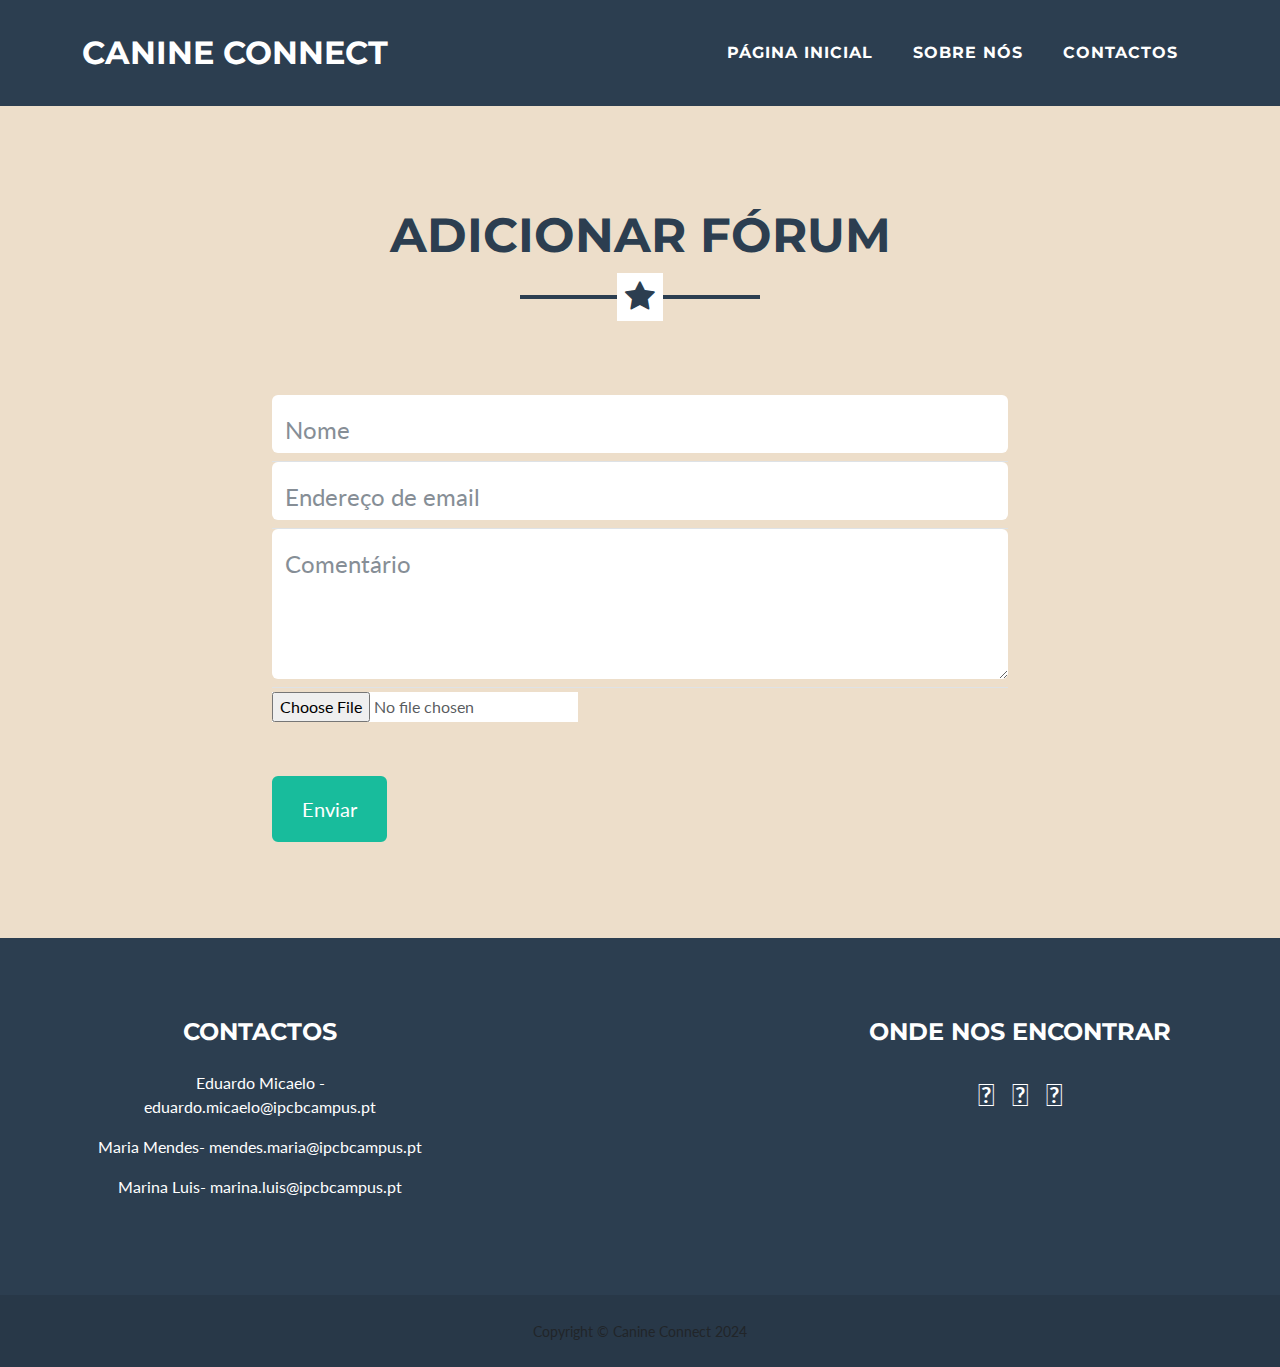
<file: index-1.html>
<!DOCTYPE html>
<html data-bs-theme="light" lang="en">

<head>
    <meta charset="utf-8">
    <meta name="viewport" content="width=device-width, initial-scale=1.0, shrink-to-fit=no">
    <title>Home - Canine Connect</title>
    <link rel="stylesheet" href="assets/bootstrap/css/bootstrap.min.css">
    <link rel="stylesheet" href="https://fonts.googleapis.com/css?family=Montserrat:400,700&amp;display=swap">
    <link rel="stylesheet" href="https://fonts.googleapis.com/css?family=Lato:400,700,400italic,700italic&amp;display=swap">
    <link rel="stylesheet" href="assets/fonts/font-awesome.min.css">
    <link rel="stylesheet" href="assets/css/bs-theme-overrides.css">
    <link rel="stylesheet" href="assets/css/untitled.css">
</head>

<body id="page-top" data-bs-spy="scroll" data-bs-target="#mainNav" data-bs-offset="72">
    <nav class="navbar navbar-expand-lg fixed-top bg-secondary text-uppercase navbar-light" id="mainNav">
        <div class="container"><a class="navbar-brand" href="index.html">Canine Connect</a><button data-bs-toggle="collapse" data-bs-target="#navbarResponsive" class="navbar-toggler text-white bg-primary navbar-toggler-right text-uppercase rounded" aria-controls="navbarResponsive" aria-expanded="false" aria-label="Toggle navigation"><i class="fa fa-bars"></i></button>
            <div class="collapse navbar-collapse" id="navbarResponsive">
                <ul class="navbar-nav ms-auto">
                    <li class="nav-item mx-0 mx-lg-1"><a class="nav-link py-3 px-0 px-lg-3 rounded" href="index.html">Página Inicial</a></li>
                    <li class="nav-item mx-0 mx-lg-1"><a class="nav-link py-3 px-0 px-lg-3 rounded" href="http://trabalhinodecloudfixe.norwayeast.cloudapp.azure.com/">Sobre nós</a></li>
                    <li class="nav-item mx-0 mx-lg-1"><a class="nav-link py-3 px-0 px-lg-3 rounded" href="index.html">Contactos</a></li>
                </ul>
            </div>
        </div>
    </nav>
    <header class="text-center text-white bg-primary masthead" style="background: linear-gradient(var(--bs-focus-ring-color), var(--bs-focus-ring-color) 100%), var(--bs-focus-ring-color);margin-bottom: -179px;"></header>
    <section id="contact" style="background: linear-gradient(var(--bs-focus-ring-color), var(--bs-focus-ring-color));">
        <div class="container">
            <h2 class="text-uppercase text-center text-secondary mb-0">Adicionar fórum</h2>
            <hr class="star-dark mb-5">
            <div class="row">
                <div class="col-lg-8 mx-auto">
                    <form id="contactForm" name="sentMessage">
                        <div class="control-group">
                            <div class="mb-0 form-floating controls pb-2"><input class="form-control" type="text" id="name" required="" placeholder="Name"><label class="form-label">Nome</label><small class="form-text text-danger help-block"></small></div>
                        </div>
                        <div class="control-group">
                            <div class="mb-0 form-floating controls pb-2"><input class="form-control" type="email" id="email" required="" placeholder="Email Address"><label class="form-label">Endereço de email</label><small class="form-text text-danger help-block"></small></div>
                        </div>
                        <div class="control-group">
                            <div class="mb-0 form-floating controls pb-2"><textarea class="form-control" id="message" required="" placeholder="Message" style="height: 150px;"></textarea><label class="form-label">Comentário</label><small class="form-text text-danger help-block"></small></div>
                        </div>
                        <div class="control-group">
                            <div class="mb-5 form-text help-block"><label class="">
                                <span class="btn-file">Browse</span> 
                                <input type="file" value="teste">
                              </label></div>
                        </div>
                        <div id="success"></div>
                        <div><button class="btn btn-primary btn-xl" id="sendMessageButton" type="submit">Enviar</button></div>
                    </form>
                </div>
            </div>
        </div>
    </section>
   <footer class="text-center footer">
        <div class="container">
            <div class="row">
                <div class="col-md-4 mb-5 mb-lg-0">
                    <h4 class="text-uppercase mb-4">Contactos</h4>
                    <p>Eduardo Micaelo - eduardo.micaelo@ipcbcampus.pt</p>
                    <p>Maria Mendes- mendes.maria@ipcbcampus.pt</p>
                    <p>Marina Luis- marina.luis@ipcbcampus.pt</p>
                </div>
                <div class="col-md-4 mb-5 mb-lg-0"></div>
                <div class="col-md-4">
                    <h4 class="text-uppercase mb-4">Onde nos encontrar</h4>
                    <p class="lead mb-0"></p><i class="fab fa-instagram" style="font-size: 31px;margin-right: 18px;"></i><i class="fab fa-facebook" style="font-size: 31px;margin-right: 18px;"></i><i class="fab fa-linkedin" style="font-size: 31px;"></i>
                </div>
            </div>
        </div>
    </footer>
    <div class="text-center text-white copyright py-4">
        <div class="container"><small>Copyright ©&nbsp;Canine Connect 2024</small></div>
    </div>
    <div class="d-lg-none scroll-to-top position-fixed rounded"><a class="text-center d-block rounded text-white" href="#page-top"><i class="fa fa-chevron-up"></i></a></div>
    <div class="modal text-center" role="dialog" tabindex="-1" id="portfolio-modal-1">
        <div class="modal-dialog modal-lg" role="document">
            <div class="modal-content">
                <div class="modal-header"><button class="btn-close" type="button" aria-label="Close" data-bs-dismiss="modal"></button></div>
                <div class="modal-body">
                    <div class="container text-center">
                        <div class="row">
                            <div class="col-lg-8 mx-auto">
                                <h2 class="text-uppercase text-secondary mb-0">Project Name</h2>
                                <hr class="star-dark mb-5"><img class="img-fluid mb-5" src="assets/img/portfolio/cabin.png">
                                <p class="mb-5">Lorem ipsum dolor sit amet, consectetur adipisicing elit. Mollitia neque assumenda ipsam nihil, molestias magnam, recusandae quos quis inventore quisquam velit asperiores, vitae? Reprehenderit soluta, eos quod consequuntur itaque. Nam.</p>
                            </div>
                        </div>
                    </div>
                </div>
                <div class="modal-footer pb-5"><a class="btn btn-primary btn-lg mx-auto rounded-pill portfolio-modal-dismiss" role="button" data-bs-dismiss="modal"><i class="fa fa-close"></i>&nbsp;Close Project</a></div>
            </div>
        </div>
    </div>
    <div class="modal text-center" role="dialog" tabindex="-1" id="portfolio-modal-2">
        <div class="modal-dialog modal-lg" role="document">
            <div class="modal-content">
                <div class="modal-header"><button class="btn-close" type="button" aria-label="Close" data-bs-dismiss="modal"></button></div>
                <div class="modal-body">
                    <div class="container text-center">
                        <div class="row">
                            <div class="col-lg-8 mx-auto">
                                <h2 class="text-uppercase text-secondary mb-0">Project Name</h2>
                                <hr class="star-dark mb-5"><img class="img-fluid mb-5" src="assets/img/portfolio/cake.png">
                                <p class="mb-5">Lorem ipsum dolor sit amet, consectetur adipisicing elit. Mollitia neque assumenda ipsam nihil, molestias magnam, recusandae quos quis inventore quisquam velit asperiores, vitae? Reprehenderit soluta, eos quod consequuntur itaque. Nam.</p>
                            </div>
                        </div>
                    </div>
                </div>
                <div class="modal-footer pb-5"><a class="btn btn-primary btn-lg mx-auto rounded-pill portfolio-modal-dismiss" role="button" data-bs-dismiss="modal"><i class="fa fa-close"></i>&nbsp;Close Project</a></div>
            </div>
        </div>
    </div>
    <div class="modal text-center" role="dialog" tabindex="-1" id="portfolio-modal-3">
        <div class="modal-dialog modal-lg" role="document">
            <div class="modal-content">
                <div class="modal-header"><button class="btn-close" type="button" aria-label="Close" data-bs-dismiss="modal"></button></div>
                <div class="modal-body">
                    <div class="container text-center">
                        <div class="row">
                            <div class="col-lg-8 mx-auto">
                                <h2 class="text-uppercase text-secondary mb-0">Project Name</h2>
                                <hr class="star-dark mb-5"><img class="img-fluid mb-5" src="assets/img/portfolio/circus.png">
                                <p class="mb-5">Lorem ipsum dolor sit amet, consectetur adipisicing elit. Mollitia neque assumenda ipsam nihil, molestias magnam, recusandae quos quis inventore quisquam velit asperiores, vitae? Reprehenderit soluta, eos quod consequuntur itaque. Nam.</p>
                            </div>
                        </div>
                    </div>
                </div>
                <div class="modal-footer pb-5"><a class="btn btn-primary btn-lg mx-auto rounded-pill portfolio-modal-dismiss" role="button" data-bs-dismiss="modal"><i class="fa fa-close"></i>&nbsp;Close Project</a></div>
            </div>
        </div>
    </div>
    <div class="modal text-center" role="dialog" tabindex="-1" id="portfolio-modal-4">
        <div class="modal-dialog modal-lg" role="document">
            <div class="modal-content">
                <div class="modal-header"><button class="btn-close" type="button" aria-label="Close" data-bs-dismiss="modal"></button></div>
                <div class="modal-body">
                    <div class="container text-center">
                        <div class="row">
                            <div class="col-lg-8 mx-auto">
                                <h2 class="text-uppercase text-secondary mb-0">Project Name</h2>
                                <hr class="star-dark mb-5"><img class="img-fluid mb-5" src="assets/img/portfolio/game.png">
                                <p class="mb-5">Lorem ipsum dolor sit amet, consectetur adipisicing elit. Mollitia neque assumenda ipsam nihil, molestias magnam, recusandae quos quis inventore quisquam velit asperiores, vitae? Reprehenderit soluta, eos quod consequuntur itaque. Nam.</p>
                            </div>
                        </div>
                    </div>
                </div>
                <div class="modal-footer pb-5"><a class="btn btn-primary btn-lg mx-auto rounded-pill portfolio-modal-dismiss" role="button" data-bs-dismiss="modal"><i class="fa fa-close"></i>&nbsp;Close Project</a></div>
            </div>
        </div>
    </div>
    <div class="modal text-center" role="dialog" tabindex="-1" id="portfolio-modal-5">
        <div class="modal-dialog modal-lg" role="document">
            <div class="modal-content">
                <div class="modal-header"><button class="btn-close" type="button" aria-label="Close" data-bs-dismiss="modal"></button></div>
                <div class="modal-body">
                    <div class="container text-center">
                        <div class="row">
                            <div class="col-lg-8 mx-auto">
                                <h2 class="text-uppercase text-secondary mb-0">Project Name</h2>
                                <hr class="star-dark mb-5"><img class="img-fluid mb-5" src="assets/img/portfolio/safe.png">
                                <p class="mb-5">Lorem ipsum dolor sit amet, consectetur adipisicing elit. Mollitia neque assumenda ipsam nihil, molestias magnam, recusandae quos quis inventore quisquam velit asperiores, vitae? Reprehenderit soluta, eos quod consequuntur itaque. Nam.</p>
                            </div>
                        </div>
                    </div>
                </div>
                <div class="modal-footer pb-5"><a class="btn btn-primary btn-lg mx-auto rounded-pill portfolio-modal-dismiss" role="button" data-bs-dismiss="modal"><i class="fa fa-close"></i>&nbsp;Close Project</a></div>
            </div>
        </div>
    </div>
    <div class="modal text-center" role="dialog" tabindex="-1" id="portfolio-modal-6">
        <div class="modal-dialog modal-lg" role="document">
            <div class="modal-content">
                <div class="modal-header"><button class="btn-close" type="button" aria-label="Close" data-bs-dismiss="modal"></button></div>
                <div class="modal-body">
                    <div class="container text-center">
                        <div class="row">
                            <div class="col-lg-8 mx-auto">
                                <h2 class="text-uppercase text-secondary mb-0">Project Name</h2>
                                <hr class="star-dark mb-5"><img class="img-fluid mb-5" src="assets/img/portfolio/submarine.png">
                                <p class="mb-5">Lorem ipsum dolor sit amet, consectetur adipisicing elit. Mollitia neque assumenda ipsam nihil, molestias magnam, recusandae quos quis inventore quisquam velit asperiores, vitae? Reprehenderit soluta, eos quod consequuntur itaque. Nam.</p>
                            </div>
                        </div>
                    </div>
                </div>
                <div class="modal-footer pb-5"><a class="btn btn-primary btn-lg mx-auto rounded-pill portfolio-modal-dismiss" role="button" data-bs-dismiss="modal"><i class="fa fa-close"></i>&nbsp;Close Project</a></div>
            </div>
        </div>
    </div>
    <script src="assets/bootstrap/js/bootstrap.min.js"></script>
    <script src="assets/js/freelancer.js"></script>
</body>

</html>
</file>
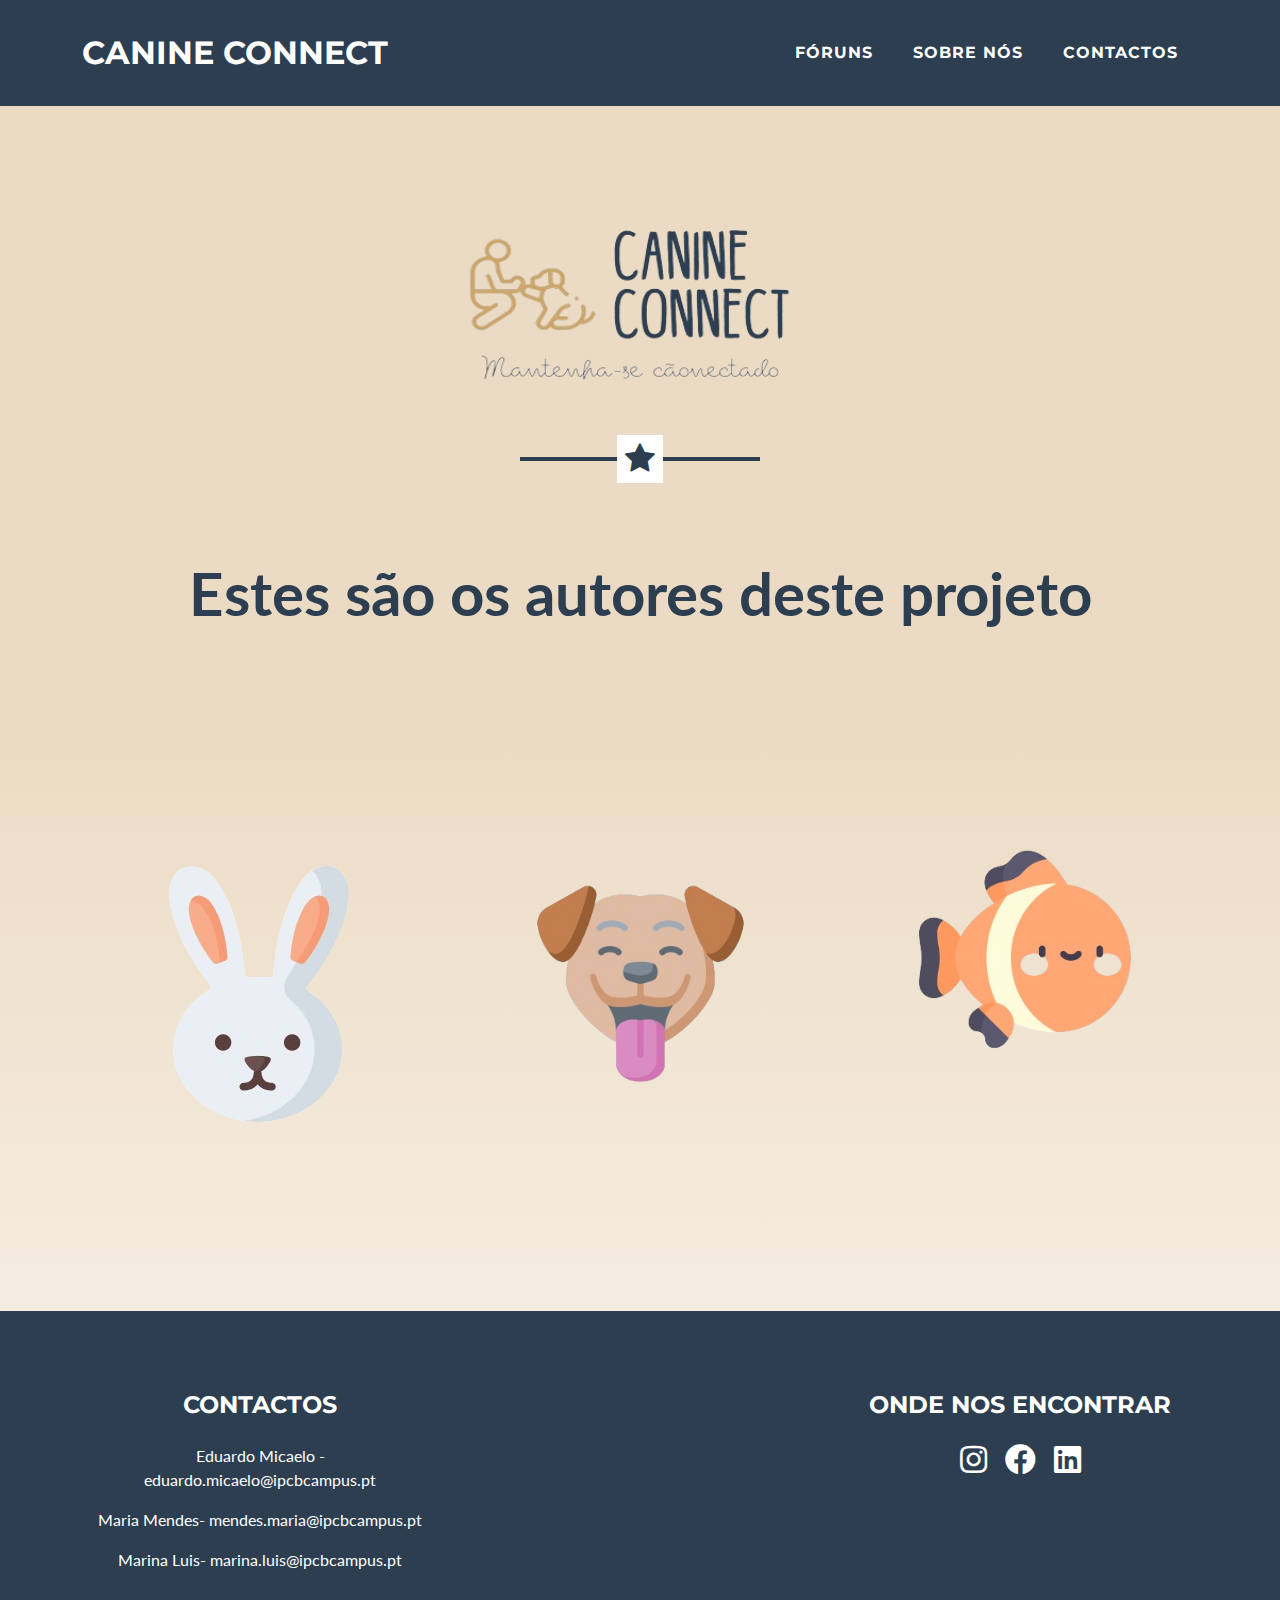
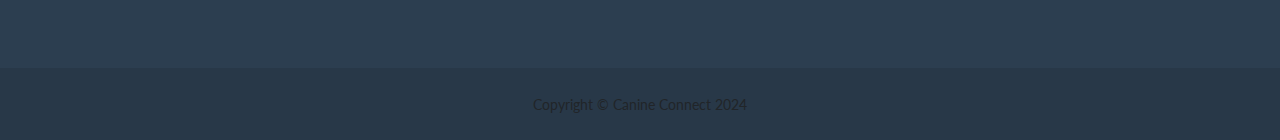
<file: index2.html>
<!DOCTYPE html>
<html data-bs-theme="light" lang="en" style="background: var(--bs-emphasis-color);">

<head>
    <meta charset="utf-8">
    <meta name="viewport" content="width=device-width, initial-scale=1.0, shrink-to-fit=no">
    <title>Home - Canine Connect</title>
    <link rel="stylesheet" href="assets/bootstrap/css/bootstrap.min.css">
    <link rel="stylesheet" href="https://fonts.googleapis.com/css?family=Montserrat:400,700&amp;display=swap">
    <link rel="stylesheet" href="https://fonts.googleapis.com/css?family=Lato:400,700,400italic,700italic&amp;display=swap">
    <link rel="stylesheet" href="assets/fonts/fontawesome-all.min.css">
    <link rel="stylesheet" href="assets/fonts/font-awesome.min.css">
    <link rel="stylesheet" href="assets/fonts/fontawesome5-overrides.min.css">
    <link rel="stylesheet" href="assets/css/bs-theme-overrides.css">
    <link rel="stylesheet" href="assets/css/untitled.css">
</head>

<body id="page-top" data-bs-spy="scroll" data-bs-target="#mainNav" data-bs-offset="72">
    <nav class="navbar navbar-expand-lg fixed-top bg-secondary text-uppercase navbar-light" id="mainNav" style="background: rgb(18,114,211);">
        <div class="container"><a class="navbar-brand" href="index.html">Canine Connect</a><button data-bs-toggle="collapse" data-bs-target="#navbarResponsive" class="navbar-toggler text-white bg-primary navbar-toggler-right text-uppercase rounded" aria-controls="navbarResponsive" aria-expanded="false" aria-label="Toggle navigation"><i class="fa fa-bars"></i></button>
            <div class="collapse navbar-collapse" id="navbarResponsive">
                <ul class="navbar-nav ms-auto">
                    <li class="nav-item mx-0 mx-lg-1" style="color: #cda66b;"><a class="nav-link py-3 px-0 px-lg-3 rounded" href="index-1.html">Fóruns</a></li>
                    <li class="nav-item mx-0 mx-lg-1"><a class="nav-link py-3 px-0 px-lg-3 rounded" href="http://trabalhinodecloudfixe.norwayeast.cloudapp.azure.com/">Sobre nós</a></li>
                    <li class="nav-item mx-0 mx-lg-1"><a class="nav-link py-3 px-0 px-lg-3 rounded" href="index.html">Contactos</a></li>
                </ul>
            </div>
        </div>
    </nav>
    <header class="text-center text-white bg-primary masthead" style="background: linear-gradient(var(--bs-primary-border-subtle) 10%, var(--bs-primary-border-subtle) 100%);"><img src="assets/img/Captura_de_ecrã_2024-04-03_165520-removebg-preview.png" width="482" height="237" style="margin: -11px;padding: -10px;">
        <div class="container">
            <hr class="star-dark mb-5">
            <h2 class="font-weight-light mb-0" style="height: -0.4062px;font-size: 60px;color: #2c3e50;">Estes são os autores deste projeto</h2>
        </div>
    </header>
    <section id="portfolio" class="portfolio" style="background: linear-gradient(var(--bs-primary-border-subtle) 0%, var(--bs-primary-bg-subtle)), var(--bs-primary);border-color: var(--bs-primary-text-emphasis);">
        <div class="container">
            <div class="row">
                <div class="col-md-6 col-lg-4"><a class="d-block mx-auto portfolio-item" href="#portfolio-modal-1" data-bs-toggle="modal">
                        <div class="d-flex portfolio-item-caption position-absolute h-100 w-100">
                            <div class="text-center text-white my-auto portfolio-item-caption-content w-100"><i class="fa fa-search-plus fa-3x" style="color: var(--bs-focus-ring-color);"></i></div>
                        </div><img class="img-fluid" src="assets/img/portfolio/cabin.png">
                    </a></div>
                <div class="col-md-6 col-lg-4"><a class="d-block mx-auto portfolio-item" href="#portfolio-modal-2" data-bs-toggle="modal">
                        <div class="d-flex portfolio-item-caption position-absolute h-100 w-100" style="color: var(--bs-primary);">
                            <div class="text-center text-white my-auto portfolio-item-caption-content w-100"><i class="fa fa-search-plus fa-3x" style="color: var(--bs-focus-ring-color);"></i></div>
                        </div><img class="img-fluid" src="assets/img/portfolio/cake.png">
                    </a></div>
                <div class="col-md-6 col-lg-4"><a class="d-block mx-auto portfolio-item" href="#portfolio-modal-3" data-bs-toggle="modal">
                        <div class="d-flex portfolio-item-caption position-absolute h-100 w-100" style="color: #eddeca;">
                            <div class="text-center text-white my-auto portfolio-item-caption-content w-100"><i class="fa fa-search-plus fa-3x" style="color: var(--bs-focus-ring-color);"></i></div>
                        </div><img class="img-fluid" src="assets/img/portfolio/circus.png">
                    </a></div>
            </div>
        </div>
    </section>
    <footer class="text-center footer">
        <div class="container">
            <div class="row">
                <div class="col-md-4 mb-5 mb-lg-0">
                    <h4 class="text-uppercase mb-4">Contactos</h4>
                    <p>Eduardo Micaelo - eduardo.micaelo@ipcbcampus.pt</p>
                    <p>Maria Mendes- mendes.maria@ipcbcampus.pt</p>
                    <p>Marina Luis- marina.luis@ipcbcampus.pt</p>
                </div>
                <div class="col-md-4 mb-5 mb-lg-0"></div>
                <div class="col-md-4">
                    <h4 class="text-uppercase mb-4">Onde nos encontrar</h4>
                    <p class="lead mb-0"></p><i class="fab fa-instagram" style="font-size: 31px;margin-right: 18px;"></i><i class="fab fa-facebook" style="font-size: 31px;margin-right: 18px;"></i><i class="fab fa-linkedin" style="font-size: 31px;"></i>
                </div>
            </div>
        </div>
    </footer>
    <div class="text-center text-white copyright py-4">
        <div class="container"><small>Copyright ©&nbsp;Canine Connect 2024</small></div>
    </div>
    <div class="d-lg-none scroll-to-top position-fixed rounded"><a class="text-center d-block rounded text-white" href="#page-top"><i class="fa fa-chevron-up"></i></a></div>
    <div class="modal text-center" role="dialog" tabindex="-1" id="portfolio-modal-1">
        <div class="modal-dialog modal-lg" role="document">
            <div class="modal-content">
                <div class="modal-header"><button class="btn-close" type="button" aria-label="Close" data-bs-dismiss="modal"></button></div>
                <div class="modal-body">
                    <div class="container text-center">
                        <div class="row">
                            <div class="col-lg-8 mx-auto">
                                <h2 class="text-uppercase text-secondary mb-0">Eduardo Micaelo</h2>
                                <hr class="star-dark mb-5"><img class="img-fluid mb-5" src="assets/img/portfolio/cabin.png">
                                <p class="mb-5">Os coelhos são mamíferos herbívoros da ordem Lagomorpha. Eles são reconhecidos pelas suas orelhas longas e a sua tendência a reproduzir-se rapidamente. Os coelhos são animais sociais e podem ser animais de estimação devido à sua natureza dócil e ao fato de serem relativamente fáceis de cuidar. Eles necessitam de uma dieta rica em fibras e de espaço para se exercitarem.</p>
                            </div>
                        </div>
                    </div>
                </div>
                <div class="modal-footer pb-5"><a class="btn btn-primary btn-lg mx-auto rounded-pill portfolio-modal-dismiss" role="button" data-bs-dismiss="modal"><i class="fa fa-close"></i>&nbsp;Close Project</a></div>
            </div>
        </div>
    </div>
    <div class="modal text-center" role="dialog" tabindex="-1" id="portfolio-modal-2">
        <div class="modal-dialog modal-lg" role="document">
            <div class="modal-content">
                <div class="modal-header"><button class="btn-close" type="button" aria-label="Close" data-bs-dismiss="modal"></button></div>
                <div class="modal-body">
                    <div class="container text-center">
                        <div class="row">
                            <div class="col-lg-8 mx-auto">
                                <h2 class="text-uppercase text-secondary mb-0">Maria Mendes</h2>
                                <hr class="star-dark mb-5"><img class="img-fluid mb-5" src="assets/img/portfolio/cake.png">
                                <p class="mb-5">Os cães são mamíferos domesticados pertencentes à família Canidae. São conhecidos pela sua lealdade e versatilidade como companheiros de humanos. Existem diversas raças de cães, variando em tamanho, pelagem, temperamento e habilidades. Os cães são reconhecidos pela sua inteligência e capacidade de aprender, sendo frequentemente treinados para diversas tarefas, como guarda, pastoreio, resgate e companhia.</p>
                            </div>
                        </div>
                    </div>
                </div>
                <div class="modal-footer pb-5"><a class="btn btn-primary btn-lg mx-auto rounded-pill portfolio-modal-dismiss" role="button" data-bs-dismiss="modal"><i class="fa fa-close"></i>&nbsp;Close Project</a></div>
            </div>
        </div>
    </div>
    <div class="modal text-center" role="dialog" tabindex="-1" id="portfolio-modal-3">
        <div class="modal-dialog modal-lg" role="document">
            <div class="modal-content">
                <div class="modal-header"><button class="btn-close" type="button" aria-label="Close" data-bs-dismiss="modal"></button></div>
                <div class="modal-body">
                    <div class="container text-center">
                        <div class="row">
                            <div class="col-lg-8 mx-auto">
                                <h2 class="text-uppercase text-secondary mb-0">Marina Luis</h2>
                                <hr class="star-dark mb-5"><img class="img-fluid mb-5" src="assets/img/portfolio/circus.png">
                                <p class="mb-5">Os peixes são animais aquáticos vertebrados que respiram por brânquias e se movem com barbatanas. Existem milhares de espécies de peixes, que habitam uma ampla variedade de ambientes aquáticos, desde oceanos até rios e lagos. Alguns peixes são criados como animais de estimação em aquários de água doce ou salgada, proporcionando aos seus donos a oportunidade de observar a vida aquática de perto.</p>
                            </div>
                        </div>
                    </div>
                </div>
                <div class="modal-footer pb-5"><a class="btn btn-primary btn-lg mx-auto rounded-pill portfolio-modal-dismiss" role="button" data-bs-dismiss="modal"><i class="fa fa-close"></i>&nbsp;Close Project</a></div>
            </div>
        </div>
    </div>
    <script src="assets/bootstrap/js/bootstrap.min.js"></script>
    <script src="assets/js/freelancer.js"></script>
</body>

</html>
</file>
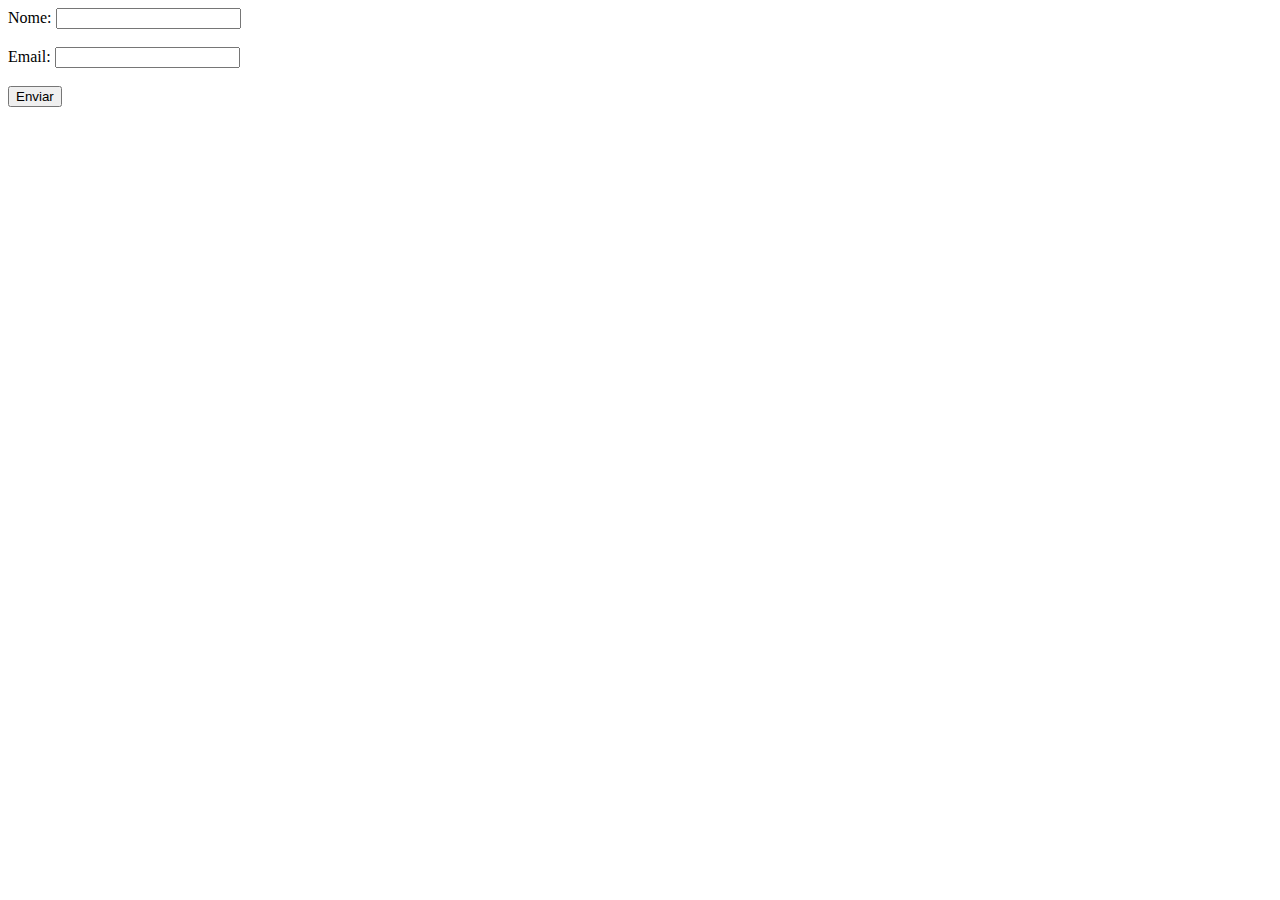
<file: teste.html>
<!DOCTYPE html>
<html lang="en">
<head>
    <meta charset="UTF-8">
    <meta name="viewport" content="width=device-width, initial-scale=1.0">
    <title>Formulário para JSON</title>
</head>
<body>
    <form id="meuFormulario">
        <label for="nome">Nome:</label>
        <input type="text" id="nome" name="nome"><br><br>
        <label for="email">Email:</label>
        <input type="email" id="email" name="email"><br><br>
        <input type="submit" value="Enviar">
    </form>

    <script>
        document.getElementById('meuFormulario').addEventListener('submit', async function(event) {
            event.preventDefault(); // Evita o envio padrão do formulário

            // Captura os dados do formulário
            const formData = new FormData(event.target);
            const data = Object.fromEntries(formData.entries());

            // Envia os dados para a Azure Function
            try {
                const response = await fetch('https://functionappfixedecloud123.azurewebsites.net', {
                    method: 'POST',
                    headers: {
                        'Content-Type': 'application/json'
                    },
                    body: JSON.stringify(data)
                });

                if (response.ok) {
                    alert('Dados enviados com sucesso!');
                } else {
                    alert('Erro ao enviar dados.');
                }
            } catch (error) {
                alert('Erro ao enviar dados: ' + error.message);
            }
        });
    </script>
</body>
</html>
</file>
<file: assets/css/bs-theme-overrides.css>
:root, [data-bs-theme=light] {
  --bs-primary: #cda66b;
  --bs-primary-rgb: 205,166,107;
  --bs-primary-text-emphasis: #52422B;
  --bs-primary-bg-subtle: #F5EDE1;
  --bs-primary-border-subtle: #EBDBC4;
  --bs-link-color: #cda66b;
  --bs-link-color-rgb: 205,166,107;
  --bs-link-hover-color: #cda66b;
  --bs-link-hover-color-rgb: 205,166,107;
  --bs-focus-ring-color: rgb(237,222,202);
}

.btn-primary {
  --bs-btn-color: #000000;
  --bs-btn-bg: #cda66b;
  --bs-btn-border-color: #cda66b;
  --bs-btn-hover-color: #000000;
  --bs-btn-hover-bg: #D5B381;
  --bs-btn-hover-border-color: #D2AF7A;
  --bs-btn-focus-shadow-rgb: 31,25,16;
  --bs-btn-active-color: #000000;
  --bs-btn-active-bg: #D7B889;
  --bs-btn-active-border-color: #D2AF7A;
  --bs-btn-disabled-color: #000000;
  --bs-btn-disabled-bg: #cda66b;
  --bs-btn-disabled-border-color: #cda66b;
}

.btn-outline-primary {
  --bs-btn-color: #cda66b;
  --bs-btn-border-color: #cda66b;
  --bs-btn-focus-shadow-rgb: 205,166,107;
  --bs-btn-hover-color: #000000;
  --bs-btn-hover-bg: #cda66b;
  --bs-btn-hover-border-color: #cda66b;
  --bs-btn-active-color: #000000;
  --bs-btn-active-bg: #cda66b;
  --bs-btn-active-border-color: #cda66b;
  --bs-btn-disabled-color: #cda66b;
  --bs-btn-disabled-bg: transparent;
  --bs-btn-disabled-border-color: #cda66b;
}

[data-bs-theme=dark] {
  --bs-link-color: #cda66b;
  --bs-link-color-rgb: 205,166,107;
  --bs-link-hover-color: #eddeca;
  --bs-link-hover-color-rgb: 237,222,202;
  --bs-focus-ring-color: rgb(237,222,202);
}
</file>
<file: assets/css/untitled.css>
.portfolio .portfolio-item .portfolio-item-caption {
  transition: all ease .5s;
  opacity: 0;
  background-color: #cda66b;
}

.text-white {
  --bs-text-opacity: 1;
  color: rgba(var(--bs-secondary), var(--bs-text-opacity)) !important;
}

#mainNav .navbar-nav li.nav-item a.nav-link:hover {
  color: #cda66b;
}

a:focus, a:hover, a:active {
  color: #cda66b;
}
</file>
<file: assets/fonts/fontawesome5-overrides.min.css>
.fab.fa-bitcoin:before{content:"\f379"}.far.fa-calendar:before,.fas.fa-calendar:before{content:"\f133"}.far.fa-clipboard:before,.fas.fa-clipboard:before{content:"\f328"}.fab.fa-facebook-f:before{content:"\f39e"}.fab.fa-google-plus:before{content:"\f2b3"}.fas.fa-hotel:before{content:"\f594"}.fab.fa-linkedin:before{content:"\f08c"}.fas.fa-reply:before{content:"\f3e5"}.fas.fa-thermometer:before{content:"\f491"}.fab.fa-vimeo:before{content:"\f40a"}.far.fa-window-close:before,.fas.fa-window-close:before{content:"\f410"}.fab.fa-youtube-square:before{content:"\f431"}
</file>
